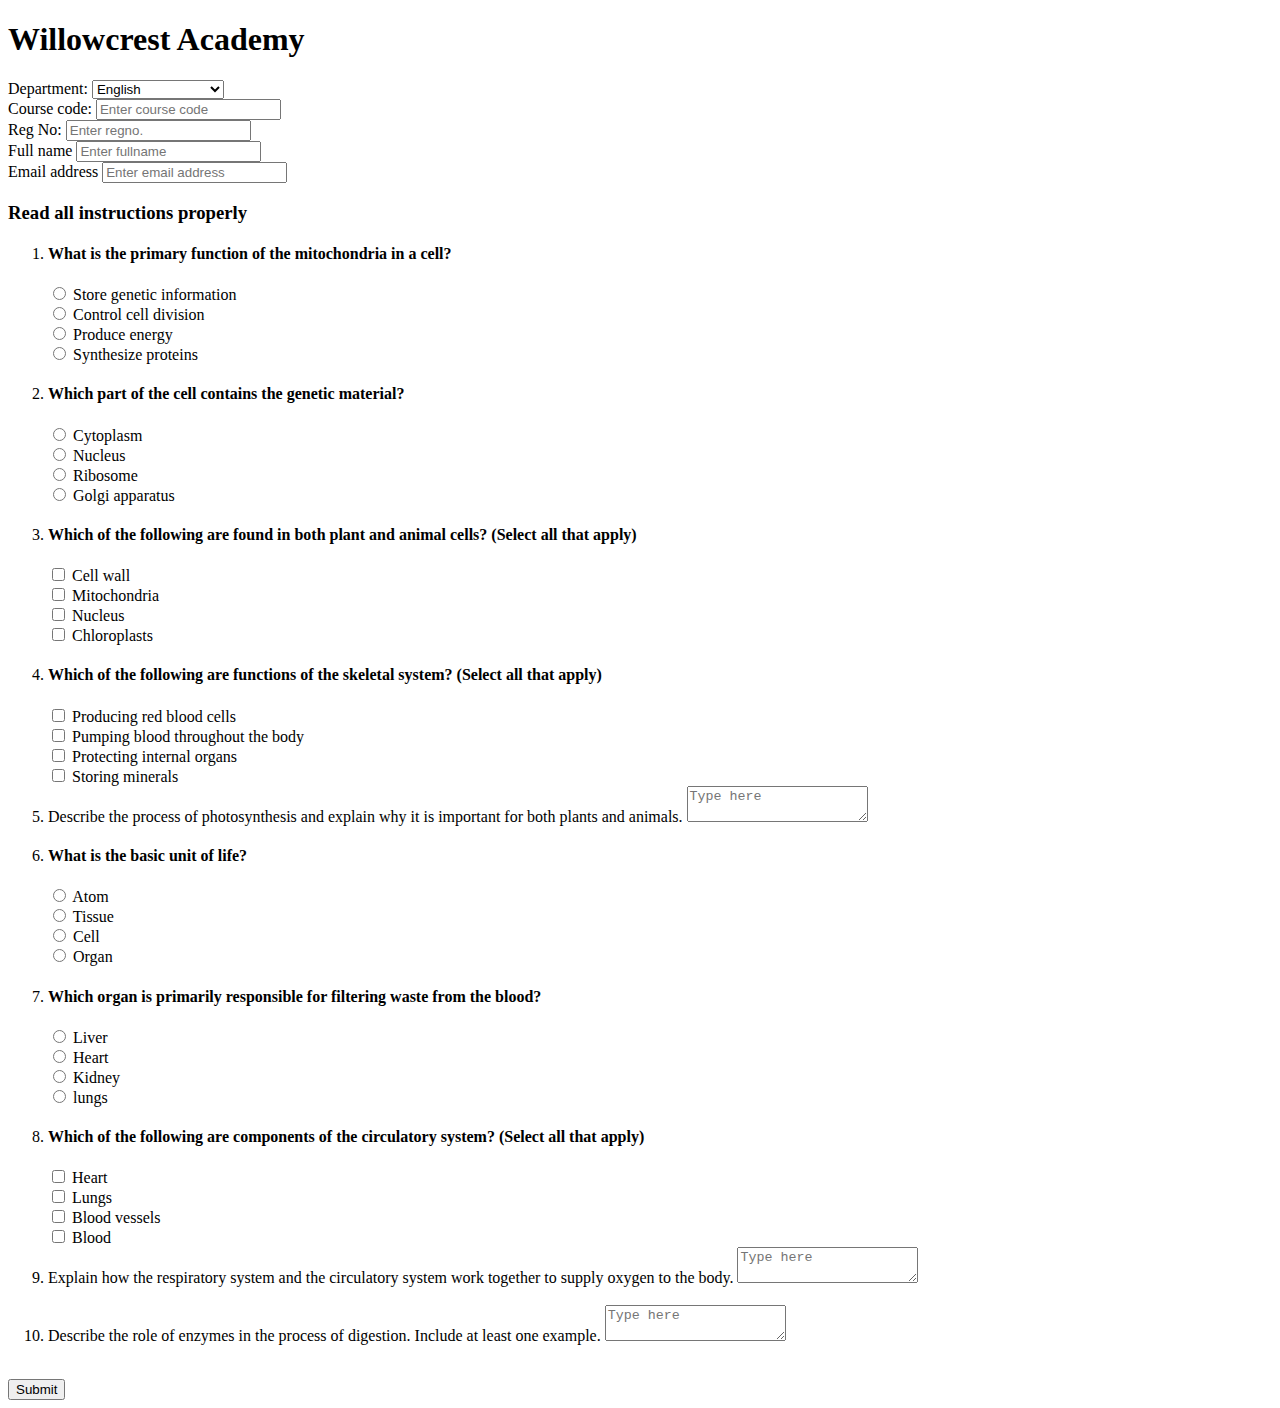
<file: index.html>
<!DOCTYPE html>
<html lang="en">
  <head>
    <meta charset="UTF-8" />
    <meta name="viewport" content="width=device-width, initial-scale=1.0" />
    <title>CBT questions</title>
  </head>
  <body>
    <h1>Willowcrest Academy</h1>
    <form>
      <label>Department:</label>
      <select>
        <option value="english">English</option>
        <option value="mathematics">Mathematics</option>
        <option value="computerscience">Computer Science</option>
        <option value="cybersecurity">Cybersecurity</option>
      </select>
      <br />

      <label for="coursecode">Course code:</label>
      <input
        type="number"
        id="coursecode"
        name="coursecode"
        placeholder="Enter course code"
      />
      <br />

      <label for="regno">Reg No:</label>
      <input type="number" id="regno" name="regno" placeholder="Enter regno." />
      <br />

      <label for="fullname">Full name</label>
      <input
        type="text"
        id="fullname"
        name="fullname"
        placeholder="Enter fullname"
      />
      <br />

      <label for="useremail">Email address</label>
      <input
        type="email"
        id="useremail"
        name="useremail"
        placeholder="Enter email address"
      />
      <br />

      <h3>Read all instructions properly</h3>
      <ol>
        <!-- Question 1 -->
        <li>
          <h4>What is the primary function of the mitochondria in a cell?</h4>

          <!-- Option 1 -->
          <input
            type="radio"
            id="11"
            value="storegeneticinformation"
            name="cellfunction"
          />
          <label for="11"> Store genetic information</label>
          <br />

          <!-- Option 2 -->
          <input
            type="radio"
            id="12"
            value="controlcelldivision"
            name="cellfunction"
          />
          <label for="12">Control cell division</label>
          <br />

          <!-- Option 3 -->
          <input
            type="radio"
            id="13"
            value="produceenergy"
            name="cellfunction"
          />
          <label for="13">Produce energy</label>
          <br />

          <!-- Option 4 -->
          <input
            type="radio"
            id="14"
            value="synthesizeproteins"
            name="cellfunction"
          />
          <label for="14">Synthesize proteins</label>
        </li>

        <!-- Question 2 -->
        <li>
          <h4>Which part of the cell contains the genetic material?</h4>

          <!-- Option 1 -->
          <input
            type="radio"
            id="21"
            value="cytopalsm"
            name="geneticmaterial"
          />
          <label for="21"> Cytoplasm</label>
          <br />

          <!-- Option 2 -->
          <input type="radio" id="22" value="nucleus" name="geneticmaterial" />
          <label for="22">Nucleus</label>
          <br />

          <!-- Option 3 -->
          <input type="radio" id="23" value="ribosome" name="geneticmaterial" />
          <label for="23">Ribosome</label>
          <br />

          <!-- Option 4 -->
          <input
            type="radio"
            id="24"
            value="golgiapparatus"
            name="geneticmaterial"
          />
          <label for="24">Golgi apparatus</label>
        </li>

        <!-- Question 3 -->
        <li>
          <h4>
            Which of the following are found in both plant and animal cells?
            (Select all that apply)
          </h4>

          <!-- Option 1 -->
          <input type="checkbox" id="31" value="cellwall" name="cell" />
          <label for="31">Cell wall</label>
          <br />

          <!-- Option 2 -->
          <input type="checkbox" id="32" value="mitochondria" name="cell" />
          <label for="32">Mitochondria</label>
          <br />

          <!-- Option 3 -->
          <input type="checkbox" id="33" value="nucleus" name="cell" />
          <label for="33">Nucleus</label>
          <br />

          <!-- Option 4 -->
          <input type="checkbox" id="34" />
          <label for="34">Chloroplasts</label>
        </li>

        <!-- Question 4 -->
        <li>
          <h4>
            Which of the following are functions of the skeletal system? (Select
            all that apply)
          </h4>

          <!-- Option 1 -->
          <input
            type="checkbox"
            id="41"
            value="producingredbloodcells"
            name="skeletalsystem"
          />
          <label for="41">Producing red blood cells</label>
          <br />

          <!-- Option 2 -->
          <input
            type="checkbox"
            id="42"
            value="pumpingbloodthroughoutthebody"
            name="skeletalsystem"
          />
          <label for="42">Pumping blood throughout the body</label>
          <br />

          <!-- Option 3 -->
          <input
            type="checkbox"
            id="43"
            value="protectinginternalorgans"
            name="skeletalsystem"
          />
          <label for="43"> Protecting internal organs</label>
          <br />

          <!-- Option 4 -->
          <input
            type="checkbox"
            id="44"
            value="storingminerals"
            name="skeletalsystem"
          />
          <label for="44">Storing minerals</label>
          <br />
        </li>

        <!-- Question 5 -->
        <li>
          <label for="51">
            Describe the process of photosynthesis and explain why it is
            important for both plants and animals.</label
          >
          <textarea
            name="photosynthesisdescription"
            id="51"
            placeholder="Type here"
          ></textarea>
        </li>

        <!-- Question 6 -->
        <li>
          <h4>What is the basic unit of life?</h4>

          <!-- Option 1 -->
          <input type="radio" id="61" value="atom" name="life" />
          <label for="61">Atom</label>
          <br />

          <!-- Option 2 -->
          <input type="radio" id="62" value="tissue" name="life" />
          <label for="62">Tissue</label>
          <br />

          <!-- Option 3 -->
          <input type="radio" id="63" value="cell" name="life" />
          <label for="63">Cell</label>
          <br />

          <!-- Option 4 -->
          <input type="radio" id="64" value="organ" name="life" />
          <label for="64">Organ</label>
          <br />
        </li>

        <!-- Question 7 -->
        <li>
          <h4>
            Which organ is primarily responsible for filtering waste from the
            blood?
          </h4>

          <!-- Option 1 -->
          <input type="radio" id="71" value="liver" name="blood" />
          <label for="71">Liver</label>
          <br />

          <!-- Option 2 -->
          <input type="radio" id="72" value="heart" name="blood" />
          <label for="72">Heart</label>
          <br />

          <!-- Option 3 -->
          <input type="radio" id="73" value="kidney" name="blood" />
          <label for="73">Kidney</label>
          <br />

          <!-- Option 4 -->
          <input type="radio" id="74" value="lungs" name="blood" />
          <label for="74">lungs</label>
          <br />
        </li>

        <!-- Question 8 -->
        <li>
          <h4>
            Which of the following are components of the circulatory system?
            (Select all that apply)
          </h4>

          <!-- Option 1 -->
          <input
            type="checkbox"
            id="81"
            value="heart"
            name="circulatorysystem"
          />
          <label for="81">Heart</label>
          <br />

          <!-- Option 2 -->
          <input
            type="checkbox"
            id="82"
            value="lungs"
            name="circulatorysystem"
          />
          <label for="82">Lungs</label>
          <br />

          <!-- Option 3 -->
          <input
            type="checkbox"
            id="83"
            value="bloodvessels"
            name="circulatorysystem"
          />
          <label for="83">Blood vessels</label>
          <br />

          <!-- Option 4 -->
          <input
            type="checkbox"
            id="84"
            value="blood"
            name="circulatorysystem"
          />
          <label for="84">Blood</label>
          <br />
        </li>

        <!-- Question 9 -->
        <li>
          <label for="91"
            >Explain how the respiratory system and the circulatory system work
            together to supply oxygen to the body.</label
          >
          <textarea
            name="oxygensupply"
            id="91"
            placeholder="Type here"
          ></textarea>
        </li>
        <br />

        <!-- Question 10 -->
        <li>
          <label for="10"
            >Describe the role of enzymes in the process of digestion. Include
            at least one example.</label
          >
          <textarea name="digestion" id="10" placeholder="Type here"></textarea>
        </li>
      </ol>
      <br />

      <button type="submit">Submit</button>
    </form>
  </body>
</html>
</file>
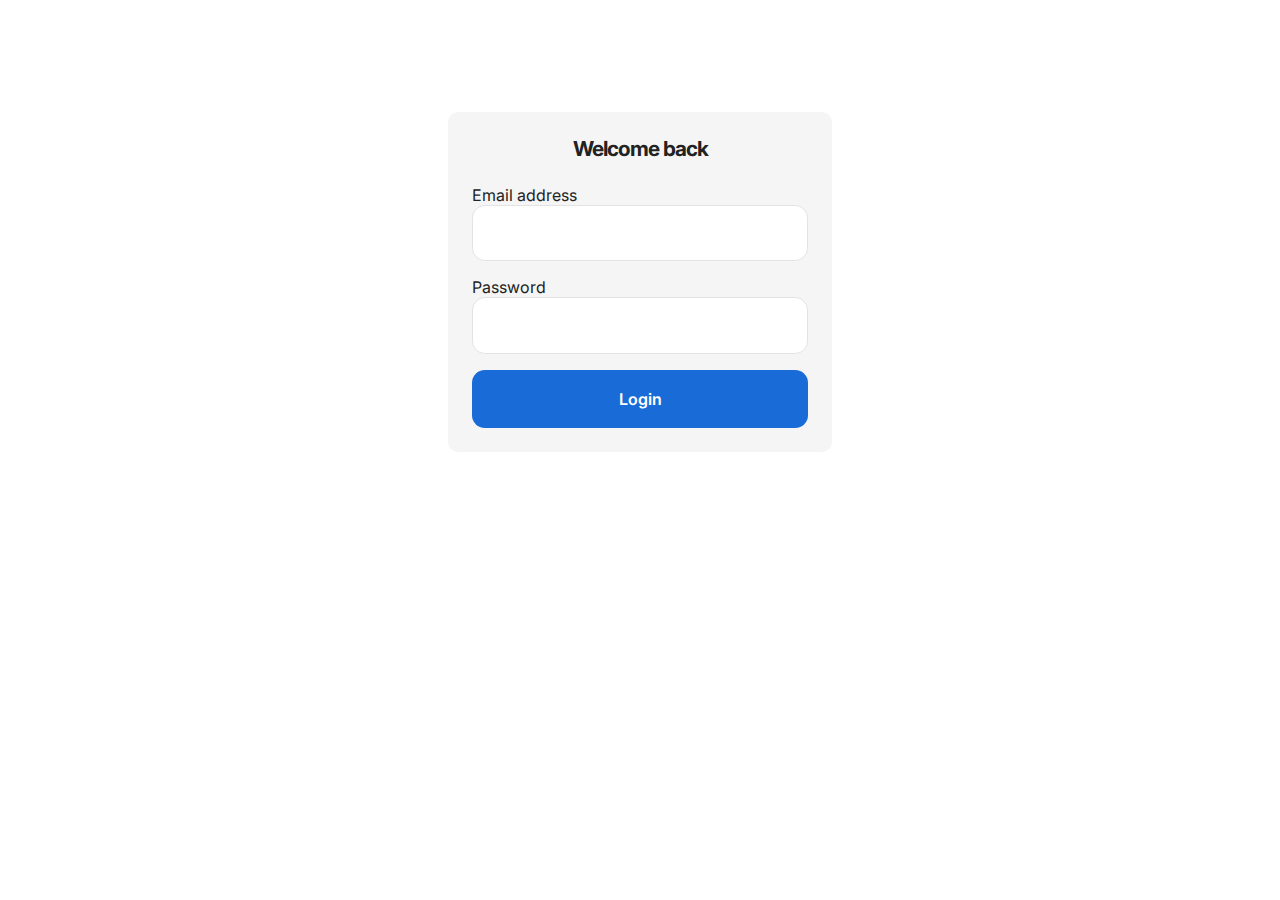
<file: form.html>
<!DOCTYPE html>
<html lang="en">
  <head>
    <meta charset="UTF-8" />
    <meta name="viewport" content="width=device-width, initial-scale=1.0" />
    <title>Login form</title>
    <link rel="stylesheet" href="form.css" />
  </head>
  <body>
    <form class="form">
      <div class="form-title-container"><h1>Welcome back</h1></div>

      <div class="form-element-container">
        <div class="input-group">
          <label for="email">Email address</label>
          <input type="email" name="email" id="email" autofocus />
        </div>
        <div class="input-group">
          <label for="">Password</label>
          <input type="password" name="password" id="password" />
        </div>
        <div class="form-button-container">
          <button type="submit">Login</button>
        </div>
      </div>
    </form>
  </body>
</html>
</file>
<file: form.css>
@import url("https://fonts.googleapis.com/css2?family=Inter:ital,opsz,wght@0,14..32,100..900;1,14..32,100..900&display=swap");
* {
  margin: 0;
  padding: 0;
  box-sizing: border-box;
  font-family: "Inter", sans-serif;
}
.form {
  width: 30%;
  height: auto;
  background-color: #f5f5f5;
  border-radius: 10px;
  margin: 7rem auto;
  padding: 1.5rem;
  display: flex;
  flex-direction: column;
  justify-content: start;
  align-items: center;
  row-gap: 1.5rem;
}

.form-title-container {
  width: fit-content;
  height: auto;
}

.form-title-container h1 {
  color: #222222;
  font-size: clamp(1rem, 1vw + 0.5rem, 2rem);
  letter-spacing: -1px;
}

.form-element-container {
  width: 100%;
  height: auto;
  display: flex;
  flex-direction: column;
  justify-content: start;
  align-items: start;
  row-gap: 1rem;
}

.input-group {
  width: 100%;
  height: auto;
  display: flex;
  flex-direction: column;
  justify-content: start;
  align-items: start;
}

.input-group label {
  color: #222222;
}

.input-group input {
  width: 100%;
  height: auto;
  padding: 1.2rem 1rem;
  border-color: #e3e3e3;
  border-radius: 0.8rem;
  outline: none;
  border: 1px solid #e3e3e3;
}

.form-button-container {
  width: 100%;
  height: auto;
}

.form-button-container button {
  width: 100%;
  height: auto;
  padding: 1.2rem 1rem;
  background-color: #196cd8;
  color: white;
  border: none;
  outline: none;
  border-radius: 0.8rem;
  font-size: 1rem;
  font-weight: 600;
  cursor: pointer;
}
</file>
